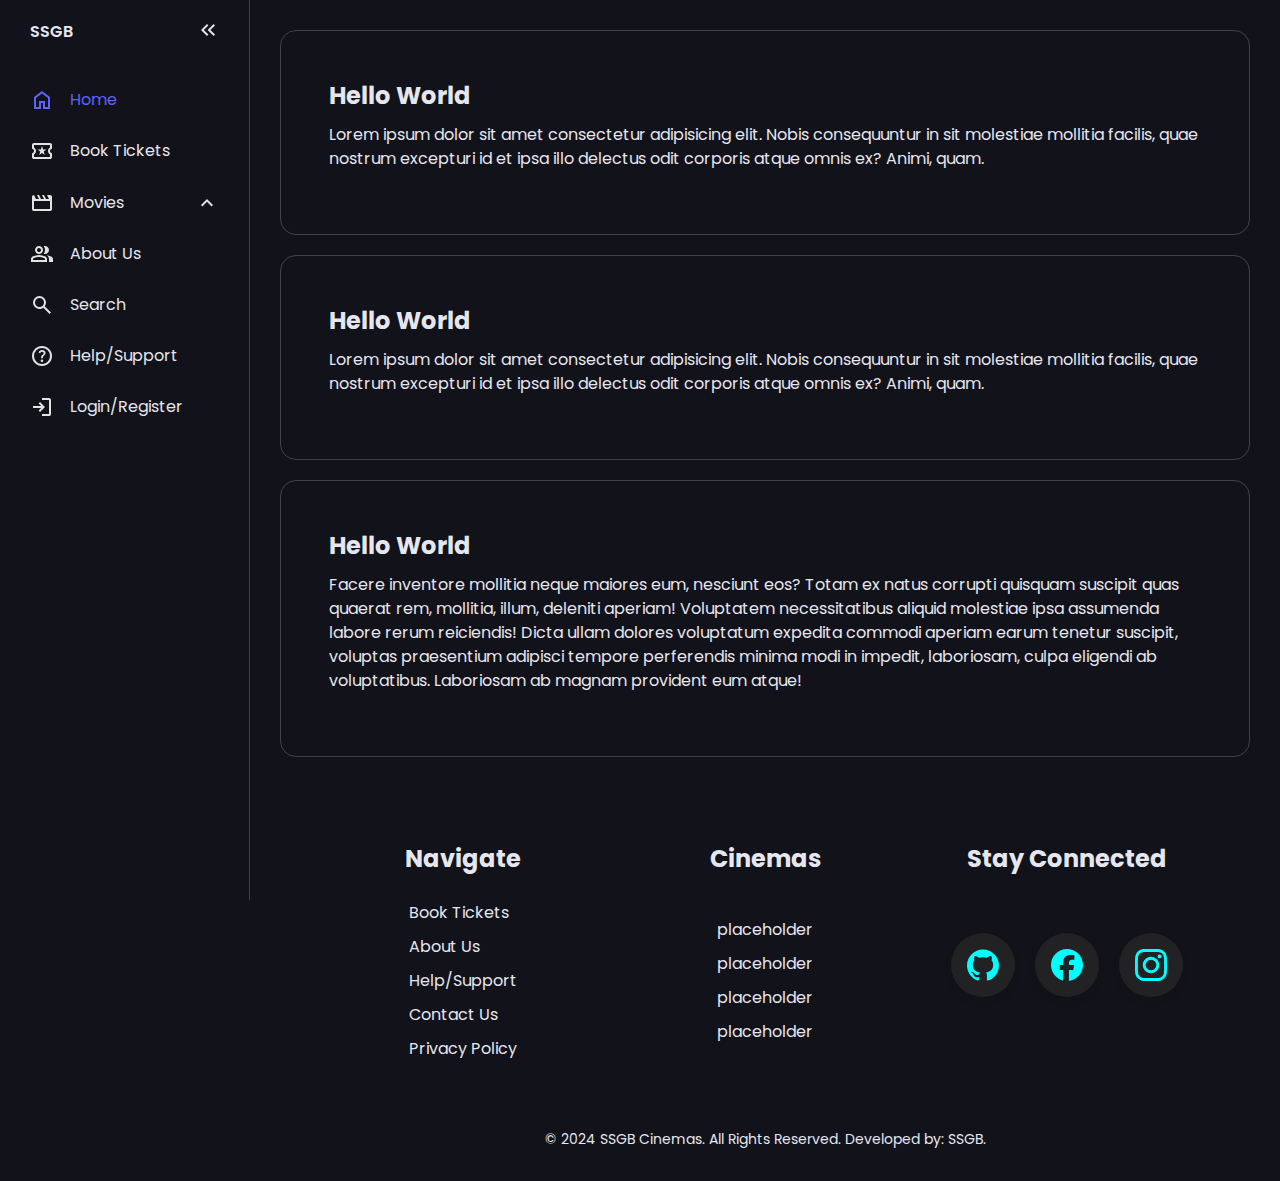
<file: index.html>
<!DOCTYPE html>
<html lang="en">
  <head>
    <meta charset="UTF-8" />
    <meta name="viewport" content="width=device-width, initial-scale=1.0" />
    <title>Online Ticket Booking</title>
    <link rel="stylesheet" href="style.css" />
    <script type="text/javascript" src="script.js" defer></script>
  </head>
  <body>
    <nav id="sidebar">
      <ul>
        <li>
          <span class="logo"> SSGB </span>
          <button onclick="toggleSidebar()" id="toggle-btn">
            <svg
              xmlns="http://www.w3.org/2000/svg"
              height="24px"
              viewBox="0 -960 960 960"
              width="24px"
              fill="#e3e3e3"
            >
              <path
                d="M440-240 200-480l240-240 56 56-183 184 183 184-56 56Zm264 0L464-480l240-240 56 56-183 184 183 184-56 56Z"
              />
            </svg>
          </button>
        </li>
        <li class="home active">
          <a href="#">
            <svg
              xmlns="http://www.w3.org/2000/svg"
              height="24px"
              viewBox="0 -960 960 960"
              width="24px"
              fill="#e3e3e3"
            >
              <path
                d="M240-200h120v-240h240v240h120v-360L480-740 240-560v360Zm-80 80v-480l320-240 320 240v480H520v-240h-80v240H160Zm320-350Z"
              />
            </svg>
            <span>Home</span>
          </a>
        </li>
        <li class="book_ticket">
          <a href="#">
            <svg
              xmlns="http://www.w3.org/2000/svg"
              height="24px"
              viewBox="0 -960 960 960"
              width="24px"
              fill="#e3e3e3"
            >
              <path
                d="m368-320 112-84 110 84-42-136 112-88H524l-44-136-44 136H300l110 88-42 136ZM160-160q-33 0-56.5-23.5T80-240v-135q0-11 7-19t18-10q24-8 39.5-29t15.5-47q0-26-15.5-47T105-556q-11-2-18-10t-7-19v-135q0-33 23.5-56.5T160-800h640q33 0 56.5 23.5T880-720v135q0 11-7 19t-18 10q-24 8-39.5 29T800-480q0 26 15.5 47t39.5 29q11 2 18 10t7 19v135q0 33-23.5 56.5T800-160H160Zm0-80h640v-102q-37-22-58.5-58.5T720-480q0-43 21.5-79.5T800-618v-102H160v102q37 22 58.5 58.5T240-480q0 43-21.5 79.5T160-342v102Zm320-240Z"
              />
            </svg>
            <span>Book Tickets</span>
          </a>
        </li>
        <li>
          <button onclick="toggleMenu(this)" class="dropdown-btn">
            <svg
              xmlns="http://www.w3.org/2000/svg"
              height="24px"
              viewBox="0 -960 960 960"
              width="24px"
              fill="#e3e3e3"
            >
              <path
                d="m160-800 80 160h120l-80-160h80l80 160h120l-80-160h80l80 160h120l-80-160h120q33 0 56.5 23.5T880-720v480q0 33-23.5 56.5T800-160H160q-33 0-56.5-23.5T80-240v-480q0-33 23.5-56.5T160-800Zm0 240v320h640v-320H160Zm0 0v320-320Z"
              />
            </svg>
            <span>Movies</span>
            <svg
              xmlns="http://www.w3.org/2000/svg"
              height="24px"
              viewBox="0 -960 960 960"
              width="24px"
              fill="#e3e3e3"
            >
              <path
                d="M480-528 296-344l-56-56 240-240 240 240-56 56-184-184Z"
              />
            </svg>
          </button>
          <ul class="sub-menu">
            <div>
              <li>
                <a href="#">
                  <svg
                    xmlns="http://www.w3.org/2000/svg"
                    height="24px"
                    viewBox="0 -960 960 960"
                    width="24px"
                    fill="#e3e3e3"
                  >
                    <path
                      d="m136-240-56-56 296-298 160 160 208-206H640v-80h240v240h-80v-104L536-320 376-480 136-240Z"
                    />
                  </svg>
                  <span>Trending</span>
                </a>
              </li>
              <li>
                <a href="#">
                  <svg
                    xmlns="http://www.w3.org/2000/svg"
                    height="24px"
                    viewBox="0 -960 960 960"
                    width="24px"
                    fill="#e3e3e3"
                  >
                    <path
                      d="M720-120H280v-520l280-280 50 50q7 7 11.5 19t4.5 23v14l-44 174h258q32 0 56 24t24 56v80q0 7-2 15t-4 15L794-168q-9 20-30 34t-44 14Zm-360-80h360l120-280v-80H480l54-220-174 174v406Zm0-406v406-406Zm-80-34v80H160v360h120v80H80v-520h200Z"
                    />
                  </svg>
                  <span>Top Rated</span>
                </a>
              </li>
              <li>
                <a href="#">
                  <svg
                    xmlns="http://www.w3.org/2000/svg"
                    height="24px"
                    viewBox="0 -960 960 960"
                    width="24px"
                    fill="#e3e3e3"
                  >
                    <path
                      d="M610-760q-21 0-35.5-14.5T560-810q0-21 14.5-35.5T610-860q21 0 35.5 14.5T660-810q0 21-14.5 35.5T610-760Zm0 660q-21 0-35.5-14.5T560-150q0-21 14.5-35.5T610-200q21 0 35.5 14.5T660-150q0 21-14.5 35.5T610-100Zm160-520q-21 0-35.5-14.5T720-670q0-21 14.5-35.5T770-720q21 0 35.5 14.5T820-670q0 21-14.5 35.5T770-620Zm0 380q-21 0-35.5-14.5T720-290q0-21 14.5-35.5T770-340q21 0 35.5 14.5T820-290q0 21-14.5 35.5T770-240Zm60-190q-21 0-35.5-14.5T780-480q0-21 14.5-35.5T830-530q21 0 35.5 14.5T880-480q0 21-14.5 35.5T830-430ZM480-80q-83 0-156-31.5T197-197q-54-54-85.5-127T80-480q0-83 31.5-156T197-763q54-54 127-85.5T480-880v80q-134 0-227 93t-93 227q0 134 93 227t227 93v80Zm0-320q-33 0-56.5-23.5T400-480q0-5 .5-10.5T403-501l-83-83 56-56 83 83q4-1 21-3 33 0 56.5 23.5T560-480q0 33-23.5 56.5T480-400Z"
                    />
                  </svg>
                  <span>Comming Soon</span>
                </a>
              </li>
              <li>
                <a href="#">
                  <svg
                    xmlns="http://www.w3.org/2000/svg"
                    height="24px"
                    viewBox="0 -960 960 960"
                    width="24px"
                    fill="#e3e3e3"
                  >
                    <path
                      d="M440-440H200v-80h240v-240h80v240h240v80H520v240h-80v-240Z"
                    />
                  </svg>
                  <span>placeholder</span>
                </a>
              </li>
              <li>
                <a href="#">
                  <svg
                    xmlns="http://www.w3.org/2000/svg"
                    height="24px"
                    viewBox="0 -960 960 960"
                    width="24px"
                    fill="#e3e3e3"
                  >
                    <path
                      d="M440-440H200v-80h240v-240h80v240h240v80H520v240h-80v-240Z"
                    />
                  </svg>
                  <span>placeholder</span>
                </a>
              </li>
              <li>
                <a href="#">
                  <svg
                    xmlns="http://www.w3.org/2000/svg"
                    height="24px"
                    viewBox="0 -960 960 960"
                    width="24px"
                    fill="#e3e3e3"
                  >
                    <path
                      d="M440-440H200v-80h240v-240h80v240h240v80H520v240h-80v-240Z"
                    />
                  </svg>
                  <span>placeholder</span>
                </a>
              </li>
            </div>
          </ul>
        </li>
        <li class="about-us">
          <a href="#">
            <svg
              xmlns="http://www.w3.org/2000/svg"
              height="24px"
              viewBox="0 -960 960 960"
              width="24px"
              fill="#e3e3e3"
            >
              <path
                d="M40-160v-112q0-34 17.5-62.5T104-378q62-31 126-46.5T360-440q66 0 130 15.5T616-378q29 15 46.5 43.5T680-272v112H40Zm720 0v-120q0-44-24.5-84.5T666-434q51 6 96 20.5t84 35.5q36 20 55 44.5t19 53.5v120H760ZM360-480q-66 0-113-47t-47-113q0-66 47-113t113-47q66 0 113 47t47 113q0 66-47 113t-113 47Zm400-160q0 66-47 113t-113 47q-11 0-28-2.5t-28-5.5q27-32 41.5-71t14.5-81q0-42-14.5-81T544-792q14-5 28-6.5t28-1.5q66 0 113 47t47 113ZM120-240h480v-32q0-11-5.5-20T580-306q-54-27-109-40.5T360-360q-56 0-111 13.5T140-306q-9 5-14.5 14t-5.5 20v32Zm240-320q33 0 56.5-23.5T440-640q0-33-23.5-56.5T360-720q-33 0-56.5 23.5T280-640q0 33 23.5 56.5T360-560Zm0 320Zm0-400Z"
              />
            </svg>
            <span>About Us</span>
          </a>
        </li>
        <li class="search">
          <a href="#">
            <svg
              xmlns="http://www.w3.org/2000/svg"
              height="24px"
              viewBox="0 -960 960 960"
              width="24px"
              fill="#e3e3e3"
            >
              <path
                d="M784-120 532-372q-30 24-69 38t-83 14q-109 0-184.5-75.5T120-580q0-109 75.5-184.5T380-840q109 0 184.5 75.5T640-580q0 44-14 83t-38 69l252 252-56 56ZM380-400q75 0 127.5-52.5T560-580q0-75-52.5-127.5T380-760q-75 0-127.5 52.5T200-580q0 75 52.5 127.5T380-400Z"
              />
            </svg>
            <span>Search</span>
          </a>
        </li>
        <li class="help">
          <a href="#">
            <svg
              xmlns="http://www.w3.org/2000/svg"
              height="24px"
              viewBox="0 -960 960 960"
              width="24px"
              fill="#e3e3e3"
            >
              <path
                d="M478-240q21 0 35.5-14.5T528-290q0-21-14.5-35.5T478-340q-21 0-35.5 14.5T428-290q0 21 14.5 35.5T478-240Zm-36-154h74q0-33 7.5-52t42.5-52q26-26 41-49.5t15-56.5q0-56-41-86t-97-30q-57 0-92.5 30T342-618l66 26q5-18 22.5-39t53.5-21q32 0 48 17.5t16 38.5q0 20-12 37.5T506-526q-44 39-54 59t-10 73Zm38 314q-83 0-156-31.5T197-197q-54-54-85.5-127T80-480q0-83 31.5-156T197-763q54-54 127-85.5T480-880q83 0 156 31.5T763-763q54 54 85.5 127T880-480q0 83-31.5 156T763-197q-54 54-127 85.5T480-80Zm0-80q134 0 227-93t93-227q0-134-93-227t-227-93q-134 0-227 93t-93 227q0 134 93 227t227 93Zm0-320Z"
              />
            </svg>
            <span>Help/Support</span>
          </a>
        </li>
        <li class="login-reg">
          <a href="register.php">
            <svg
              xmlns="http://www.w3.org/2000/svg"
              height="24px"
              viewBox="0 -960 960 960"
              width="24px"
              fill="#e3e3e3"
            >
              <path
                d="M480-120v-80h280v-560H480v-80h280q33 0 56.5 23.5T840-760v560q0 33-23.5 56.5T760-120H480Zm-80-160-55-58 102-102H120v-80h327L345-622l55-58 200 200-200 200Z"
              />
            </svg>
            <span>Login/Register</span>
          </a>
        </li>
      </ul>
    </nav>

    <!-- Main Area -->
    <main>
      <div class="container">
        <h2>Hello World</h2>
        <p>
          Lorem ipsum dolor sit amet consectetur adipisicing elit. Nobis
          consequuntur in sit molestiae mollitia facilis, quae nostrum excepturi
          id et ipsa illo delectus odit corporis atque omnis ex? Animi, quam.
        </p>
      </div>
      <div class="container">
        <h2>Hello World</h2>
        <p>
          Lorem ipsum dolor sit amet consectetur adipisicing elit. Nobis
          consequuntur in sit molestiae mollitia facilis, quae nostrum excepturi
          id et ipsa illo delectus odit corporis atque omnis ex? Animi, quam.
        </p>
      </div>
      <div class="container">
        <h2>Hello World</h2>
        <p>
          Facere inventore mollitia neque maiores eum, nesciunt eos? Totam ex
          natus corrupti quisquam suscipit quas quaerat rem, mollitia, illum,
          deleniti aperiam! Voluptatem necessitatibus aliquid molestiae ipsa
          assumenda labore rerum reiciendis! Dicta ullam dolores voluptatum
          expedita commodi aperiam earum tenetur suscipit, voluptas praesentium
          adipisci tempore perferendis minima modi in impedit, laboriosam, culpa
          eligendi ab voluptatibus. Laboriosam ab magnam provident eum atque!
        </p>
      </div>

      <footer>
        <div class="headers">
          <h2>Navigate</h2>
          <h2>Cinemas</h2>
          <h2>Stay Connected</h2>
        </div>
        <div class="footer-container">
          <div class="navigate">
            <ul>
              <li>
                <a href="#">Book Tickets</a>
              </li>
              <li>
                <a href="#">About Us</a>
              </li>
              <li>
                <a href="#">Help/Support</a>
              </li>
              <li>
                <a href="#">Contact Us</a>
              </li>
              <li>
                <a href="#">Privacy Policy</a>
              </li>
            </ul>
          </div>

          <div class="cinemas">
            <ul>
              <li>
                <a href="#">placeholder</a>
              </li>
              <li>
                <a href="#">placeholder</a>
              </li>
              <li>
                <a href="#">placeholder</a>
              </li>
              <li>
                <a href="#">placeholder</a>
              </li>
            </ul>
          </div>

          <div class="stay-connected">
            <a data-socials = "GitHub" style="--accent-colors:#1d1b1b;" href="#">
              <svg role="img" viewBox="0 0 24 24" xmlns="http://www.w3.org/2000/svg"><title>GitHub</title><path d="M12 .297c-6.63 0-12 5.373-12 12 0 5.303 3.438 9.8 8.205 11.385.6.113.82-.258.82-.577 0-.285-.01-1.04-.015-2.04-3.338.724-4.042-1.61-4.042-1.61C4.422 18.07 3.633 17.7 3.633 17.7c-1.087-.744.084-.729.084-.729 1.205.084 1.838 1.236 1.838 1.236 1.07 1.835 2.809 1.305 3.495.998.108-.776.417-1.305.76-1.605-2.665-.3-5.466-1.332-5.466-5.93 0-1.31.465-2.38 1.235-3.22-.135-.303-.54-1.523.105-3.176 0 0 1.005-.322 3.3 1.23.96-.267 1.98-.399 3-.405 1.02.006 2.04.138 3 .405 2.28-1.552 3.285-1.23 3.285-1.23.645 1.653.24 2.873.12 3.176.765.84 1.23 1.91 1.23 3.22 0 4.61-2.805 5.625-5.475 5.92.42.36.81 1.096.81 2.22 0 1.606-.015 2.896-.015 3.286 0 .315.21.69.825.57C20.565 22.092 24 17.592 24 12.297c0-6.627-5.373-12-12-12"/></svg>
            </a>
            <a data-socials = "Facebook" style="--accent-colors:#0866FF;" href="#">
              <svg
                role="img"
                viewBox="0 0 24 24"
                xmlns="http://www.w3.org/2000/svg"
              >
                <title>Facebook</title>
                <path
                  d="M9.101 23.691v-7.98H6.627v-3.667h2.474v-1.58c0-4.085 1.848-5.978 5.858-5.978.401 0 .955.042 1.468.103a8.68 8.68 0 0 1 1.141.195v3.325a8.623 8.623 0 0 0-.653-.036 26.805 26.805 0 0 0-.733-.009c-.707 0-1.259.096-1.675.309a1.686 1.686 0 0 0-.679.622c-.258.42-.374.995-.374 1.752v1.297h3.919l-.386 2.103-.287 1.564h-3.246v8.245C19.396 23.238 24 18.179 24 12.044c0-6.627-5.373-12-12-12s-12 5.373-12 12c0 5.628 3.874 10.35 9.101 11.647Z"
                />
              </svg>
            </a>
            <a data-socials="Instagram" style="--accent-colors:#FF0069" href="#">
              <svg
                role="img"
                viewBox="0 0 24 24"
                xmlns="http://www.w3.org/2000/svg"
              >
                <title>Instagram</title>
                <path
                  d="M7.0301.084c-1.2768.0602-2.1487.264-2.911.5634-.7888.3075-1.4575.72-2.1228 1.3877-.6652.6677-1.075 1.3368-1.3802 2.127-.2954.7638-.4956 1.6365-.552 2.914-.0564 1.2775-.0689 1.6882-.0626 4.947.0062 3.2586.0206 3.6671.0825 4.9473.061 1.2765.264 2.1482.5635 2.9107.308.7889.72 1.4573 1.388 2.1228.6679.6655 1.3365 1.0743 2.1285 1.38.7632.295 1.6361.4961 2.9134.552 1.2773.056 1.6884.069 4.9462.0627 3.2578-.0062 3.668-.0207 4.9478-.0814 1.28-.0607 2.147-.2652 2.9098-.5633.7889-.3086 1.4578-.72 2.1228-1.3881.665-.6682 1.0745-1.3378 1.3795-2.1284.2957-.7632.4966-1.636.552-2.9124.056-1.2809.0692-1.6898.063-4.948-.0063-3.2583-.021-3.6668-.0817-4.9465-.0607-1.2797-.264-2.1487-.5633-2.9117-.3084-.7889-.72-1.4568-1.3876-2.1228C21.2982 1.33 20.628.9208 19.8378.6165 19.074.321 18.2017.1197 16.9244.0645 15.6471.0093 15.236-.005 11.977.0014 8.718.0076 8.31.0215 7.0301.0839m.1402 21.6932c-1.17-.0509-1.8053-.2453-2.2287-.408-.5606-.216-.96-.4771-1.3819-.895-.422-.4178-.6811-.8186-.9-1.378-.1644-.4234-.3624-1.058-.4171-2.228-.0595-1.2645-.072-1.6442-.079-4.848-.007-3.2037.0053-3.583.0607-4.848.05-1.169.2456-1.805.408-2.2282.216-.5613.4762-.96.895-1.3816.4188-.4217.8184-.6814 1.3783-.9003.423-.1651 1.0575-.3614 2.227-.4171 1.2655-.06 1.6447-.072 4.848-.079 3.2033-.007 3.5835.005 4.8495.0608 1.169.0508 1.8053.2445 2.228.408.5608.216.96.4754 1.3816.895.4217.4194.6816.8176.9005 1.3787.1653.4217.3617 1.056.4169 2.2263.0602 1.2655.0739 1.645.0796 4.848.0058 3.203-.0055 3.5834-.061 4.848-.051 1.17-.245 1.8055-.408 2.2294-.216.5604-.4763.96-.8954 1.3814-.419.4215-.8181.6811-1.3783.9-.4224.1649-1.0577.3617-2.2262.4174-1.2656.0595-1.6448.072-4.8493.079-3.2045.007-3.5825-.006-4.848-.0608M16.953 5.5864A1.44 1.44 0 1 0 18.39 4.144a1.44 1.44 0 0 0-1.437 1.4424M5.8385 12.012c.0067 3.4032 2.7706 6.1557 6.173 6.1493 3.4026-.0065 6.157-2.7701 6.1506-6.1733-.0065-3.4032-2.771-6.1565-6.174-6.1498-3.403.0067-6.156 2.771-6.1496 6.1738M8 12.0077a4 4 0 1 1 4.008 3.9921A3.9996 3.9996 0 0 1 8 12.0077"
                />
              </svg>
            </a>
          </div>
        </div>
        <span class="footer-text">© 2024 SSGB Cinemas. All Rights Reserved. Developed by: SSGB.</span>
      </footer>
    </main>
  </body>
</html>
</file>
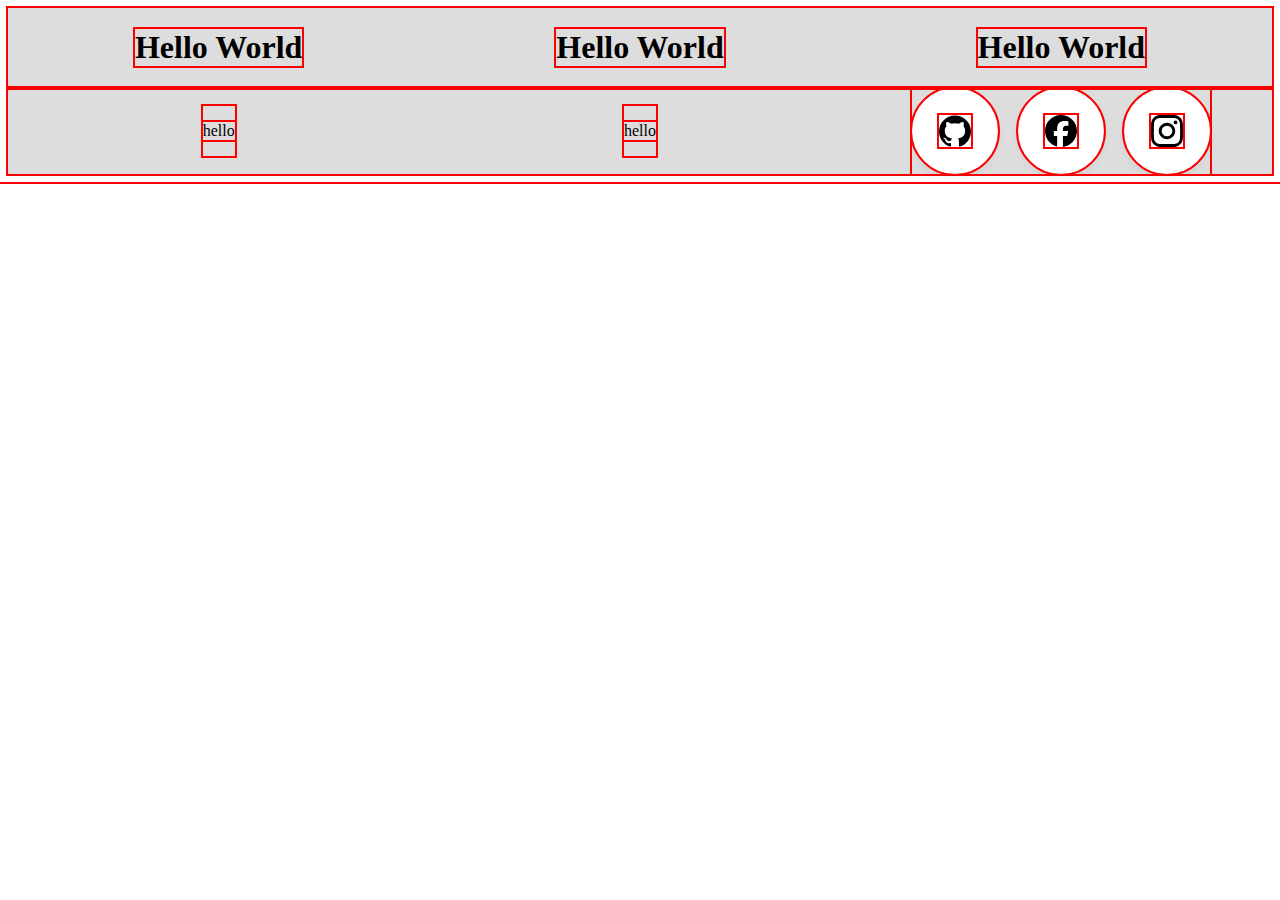
<file: test.html>
<!DOCTYPE html>
<html lang="en">
  <head>
    <meta charset="UTF-8" />
    <meta name="viewport" content="width=device-width, initial-scale=1.0" />
    <title>Document</title>

    <style>
      * {
        outline: 2px solid red;
      }
      .headers{
        background-color: #ddd;
        display: grid;
        grid-template-columns: 1fr 1fr 1fr;
        place-items: center;
      }
      .container {
        background: #ddd;
        display: grid;
        grid-template-columns: 1fr 1fr 1fr;
        justify-content: center;
        align-items: center;
        place-items: center;
      }

      .stay-connected {
        display: flex;
        gap: 20px;
      }

      .stay-connected a {
        background-color: white;
        padding: 1em;
        border-radius: 50%;
        height: 54px;
        width: 54px;
        display: flex;
        flex-direction: column;
        justify-content: center;
        align-items: center;
        flex-shrink: 0;
        box-shadow: 0 5px 10px rgba(0, 0, 0, 0.05);
      }

      .stay-connected a svg {
        height: 32px;
      }
    </style>
  </head>
  <body>
    <footer>
        <div class="headers">
            <h1>Hello World</h1>
            <h1>Hello World</h1>
            <h1>Hello World</h1>
        </div>
      <div class="container">
        <div class="1">
          <p>hello</p>
        </div>
        <div class="2">
            <p>hello</p>
        </div>

        <div class="stay-connected">
          <a data-socials="GitHub" style="--accent-colors: #181717" href="#">
            <svg
              role="img"
              viewBox="0 0 24 24"
              xmlns="http://www.w3.org/2000/svg"
            >
              <title>GitHub</title>
              <path
                d="M12 .297c-6.63 0-12 5.373-12 12 0 5.303 3.438 9.8 8.205 11.385.6.113.82-.258.82-.577 0-.285-.01-1.04-.015-2.04-3.338.724-4.042-1.61-4.042-1.61C4.422 18.07 3.633 17.7 3.633 17.7c-1.087-.744.084-.729.084-.729 1.205.084 1.838 1.236 1.838 1.236 1.07 1.835 2.809 1.305 3.495.998.108-.776.417-1.305.76-1.605-2.665-.3-5.466-1.332-5.466-5.93 0-1.31.465-2.38 1.235-3.22-.135-.303-.54-1.523.105-3.176 0 0 1.005-.322 3.3 1.23.96-.267 1.98-.399 3-.405 1.02.006 2.04.138 3 .405 2.28-1.552 3.285-1.23 3.285-1.23.645 1.653.24 2.873.12 3.176.765.84 1.23 1.91 1.23 3.22 0 4.61-2.805 5.625-5.475 5.92.42.36.81 1.096.81 2.22 0 1.606-.015 2.896-.015 3.286 0 .315.21.69.825.57C20.565 22.092 24 17.592 24 12.297c0-6.627-5.373-12-12-12"
              />
            </svg>
          </a>
          <a data-socials="Facebook" style="--accent-colors: #0866ff" href="#">
            <svg
              role="img"
              viewBox="0 0 24 24"
              xmlns="http://www.w3.org/2000/svg"
            >
              <title>Facebook</title>
              <path
                d="M9.101 23.691v-7.98H6.627v-3.667h2.474v-1.58c0-4.085 1.848-5.978 5.858-5.978.401 0 .955.042 1.468.103a8.68 8.68 0 0 1 1.141.195v3.325a8.623 8.623 0 0 0-.653-.036 26.805 26.805 0 0 0-.733-.009c-.707 0-1.259.096-1.675.309a1.686 1.686 0 0 0-.679.622c-.258.42-.374.995-.374 1.752v1.297h3.919l-.386 2.103-.287 1.564h-3.246v8.245C19.396 23.238 24 18.179 24 12.044c0-6.627-5.373-12-12-12s-12 5.373-12 12c0 5.628 3.874 10.35 9.101 11.647Z"
              />
            </svg>
          </a>
          <a data-socials="Instagram" style="--accent-colors: #ff0069" href="#">
            <svg
              role="img"
              viewBox="0 0 24 24"
              xmlns="http://www.w3.org/2000/svg"
            >
              <title>Instagram</title>
              <path
                d="M7.0301.084c-1.2768.0602-2.1487.264-2.911.5634-.7888.3075-1.4575.72-2.1228 1.3877-.6652.6677-1.075 1.3368-1.3802 2.127-.2954.7638-.4956 1.6365-.552 2.914-.0564 1.2775-.0689 1.6882-.0626 4.947.0062 3.2586.0206 3.6671.0825 4.9473.061 1.2765.264 2.1482.5635 2.9107.308.7889.72 1.4573 1.388 2.1228.6679.6655 1.3365 1.0743 2.1285 1.38.7632.295 1.6361.4961 2.9134.552 1.2773.056 1.6884.069 4.9462.0627 3.2578-.0062 3.668-.0207 4.9478-.0814 1.28-.0607 2.147-.2652 2.9098-.5633.7889-.3086 1.4578-.72 2.1228-1.3881.665-.6682 1.0745-1.3378 1.3795-2.1284.2957-.7632.4966-1.636.552-2.9124.056-1.2809.0692-1.6898.063-4.948-.0063-3.2583-.021-3.6668-.0817-4.9465-.0607-1.2797-.264-2.1487-.5633-2.9117-.3084-.7889-.72-1.4568-1.3876-2.1228C21.2982 1.33 20.628.9208 19.8378.6165 19.074.321 18.2017.1197 16.9244.0645 15.6471.0093 15.236-.005 11.977.0014 8.718.0076 8.31.0215 7.0301.0839m.1402 21.6932c-1.17-.0509-1.8053-.2453-2.2287-.408-.5606-.216-.96-.4771-1.3819-.895-.422-.4178-.6811-.8186-.9-1.378-.1644-.4234-.3624-1.058-.4171-2.228-.0595-1.2645-.072-1.6442-.079-4.848-.007-3.2037.0053-3.583.0607-4.848.05-1.169.2456-1.805.408-2.2282.216-.5613.4762-.96.895-1.3816.4188-.4217.8184-.6814 1.3783-.9003.423-.1651 1.0575-.3614 2.227-.4171 1.2655-.06 1.6447-.072 4.848-.079 3.2033-.007 3.5835.005 4.8495.0608 1.169.0508 1.8053.2445 2.228.408.5608.216.96.4754 1.3816.895.4217.4194.6816.8176.9005 1.3787.1653.4217.3617 1.056.4169 2.2263.0602 1.2655.0739 1.645.0796 4.848.0058 3.203-.0055 3.5834-.061 4.848-.051 1.17-.245 1.8055-.408 2.2294-.216.5604-.4763.96-.8954 1.3814-.419.4215-.8181.6811-1.3783.9-.4224.1649-1.0577.3617-2.2262.4174-1.2656.0595-1.6448.072-4.8493.079-3.2045.007-3.5825-.006-4.848-.0608M16.953 5.5864A1.44 1.44 0 1 0 18.39 4.144a1.44 1.44 0 0 0-1.437 1.4424M5.8385 12.012c.0067 3.4032 2.7706 6.1557 6.173 6.1493 3.4026-.0065 6.157-2.7701 6.1506-6.1733-.0065-3.4032-2.771-6.1565-6.174-6.1498-3.403.0067-6.156 2.771-6.1496 6.1738M8 12.0077a4 4 0 1 1 4.008 3.9921A3.9996 3.9996 0 0 1 8 12.0077"
              />
            </svg>
          </a>
        </div>
      </div>
    </footer>
  </body>
</html>
</file>
<file: style.css>
/* @import url('https://fonts.googleapis.com/css2?family=Bona+Nova:ital,wght@0,400;0,700;1,400&display=swap'); */


@import url('https://fonts.googleapis.com/css2?family=Poppins:ital,wght@0,100;0,200;0,300;0,400;0,500;0,600;0,700;0,800;0,900;1,100;1,200;1,300;1,400;1,500;1,600;1,700;1,800;1,900&display=swap');


*{
    padding: 0;
    margin: 0;
    box-sizing: border-box;
}

:root{
    --base-clr: #11121a;
    --line-clr: #42434a;
    --hover-clr: #222533;
    --text-clr: #e6e6ef;
    --accent-clr: #5e63ff;
    --secondary-text-clr: #b0b3c1;
}

html{
    font-family: "Poppins", sans-serif;
    line-height: 1.5rem;
    scroll-behavior: smooth;
}

main{
    padding: min(30px, 7%);
}

main p, h2{
    color: var(--text-clr);
    margin-top: 5px;
    margin-bottom: 15px;
}
body{
    min-height: 100dvh;
    min-height: 100vh;
    background-color: var(--base-clr);
    display: grid;
    grid-template-columns: auto 1fr;
    color: var(--text-clr);
    
}

#sidebar{
    width: 250px;
    height: 100vh;
    padding: 5px 1em;
    position: sticky;
    top: 0;
    align-self: flex-start;
    background-color: var(--base-clr);
    border-right: 1px solid var(--line-clr);
    transition: 300ms ease-in-out;
    overflow: hidden;
    text-wrap: no-wrap;
}

#sidebar.close{
    width: 60px;
    padding: 8px;
}

#sidebar ul{
    list-style-type: none;
}

#sidebar > ul > li:first-child{
    display: flex;
    justify-content: flex-end; 
    margin-bottom: 16px;
    .logo{
        font-weight: 600;

    }
}

#sidebar ul li.active a{
    color: var(--accent-clr);

    svg{
        fill: var(--accent-clr);
    }
}

#sidebar a, #sidebar .dropdown-btn, #sidebar .logo
{
    text-decoration: none;
    border-radius: .5em;
    padding: .85em;
    color: var(--text-clr);
    display: flex;
    align-items: center;
    gap: 1em;
}

.dropdown-btn, .search-btn{
    width: 100%;
    background: none;
    text-align: left;
    border: none;
    font: inherit;
    cursor: pointer;
}

#sidebar svg{
    flex-shrink: 0;
    flood-color: var(--accent-clr);
}

#sidebar a span, #sidebar .dropdown-btn span{
    flex-grow: 1;
}

#sidebar a:hover, #sidebar .dropdown-btn:hover{
    background-color: var(--hover-clr);
}

#sidebar .sub-menu{
    display: grid;
    grid-template-rows: 0fr;
    transition: 300ms ease-in-out;
    text-wrap: no-wrap;

    > div{
        overflow: hidden;
    }
}

#sidebar .sub-menu.show{
    grid-template-rows: 1fr;
}

.dropdown-btn svg{
    transition: 300ms ease;
}

.rotate svg:last-child{
    rotate: 180deg;
}

#toggle-btn{
    margin-left: auto; /*to push the logo to the far left*/
    padding: 1em;
    background: none;
    border: none;
    cursor: pointer;
    border-radius: .5em;

    >svg{
        transition: 200ms ease;
    }
}

#toggle-btn:hover{
    background-color: var(--hover-clr);
}

.logo{
    color: var(--text-clr);
}

.container{
    border: 1px solid var(--line-clr);
    border-radius: 1em;
    margin-bottom: 20px;
    padding: min(3em, 15%);
}

h1, p{
    margin-top: 1em;
}

.headers{
    margin-top: 5em;
}
.footer-container, .headers{
    display: grid;
    align-items: center;
    place-items: center;
    grid-template-columns: 1fr 1fr 1fr;
    background-color: var(--base-clr);
    padding: 5px 2em;
}

.navigate a, .cinemas a{
    text-decoration: none;
    color: var(--text-clr);
}

.navigate li, .cinemas li{
    list-style-type: none;
    padding: 5px;
}

.navigate h2, .cinemas h2, .stay-connected h2{
    margin-bottom: 4rem;
    margin-top: 0;
}

.stay-connected{
    display: flex;
    gap: 20px;
    margin-bottom: 2em;
}

.stay-connected a{
    background-color: #222225;
    padding: 1em;
    border-radius: 50%;
    height: 64px;
    width: 64px;
    display: grid;
    place-items: center;
    flex-wrap: 0;
    fill: #00FFFF; /* Neon Aqua */
    box-shadow: 0 5px 10px rgba(0, 0, 0, 0.05);
}

.stay-connected a svg{
    height: 32px;
}

.stay-connected a::before{
    content: attr(data-socials);
    position: absolute;
    text-decoration: none;
    background-color: var(--accent-colors);
    padding: .5em 1em;
    border-radius: 100px;
    transform: translateY(-32px) rotate(25deg);
    opacity: 0;
    transition: 300ms cubic-bezier(0.67,-0.5, 0.07, 2.22);
    color: var(--text-clr);
}

.stay-connected a:hover{
    background-color: var(--accent-colors);
    fill: #fff;
}

.stay-connected a::after{
    content: '';
    position: absolute;
    border-right: 8px solid transparent;
    border-left: 8px solid transparent;
    border-top: 10px solid var(--accent-colors);
    opacity: 0;
    height: 0;
    width: 0;
    transition: 300ms cubic-bezier(0.67,-0.5, 0.07, 2.22);
}

.stay-connected a:hover::before{
    transform: translatey(-64px) rotate(0);
    opacity: 1;
}

.stay-connected a:hover::after{
    transform: translateY(-42px);
    opacity: 1;
}

.footer-text{
    display: flex;
    align-items: center;
    justify-content: center;
    padding-top: 4em;
    font-size: 14px;
}
</file>
